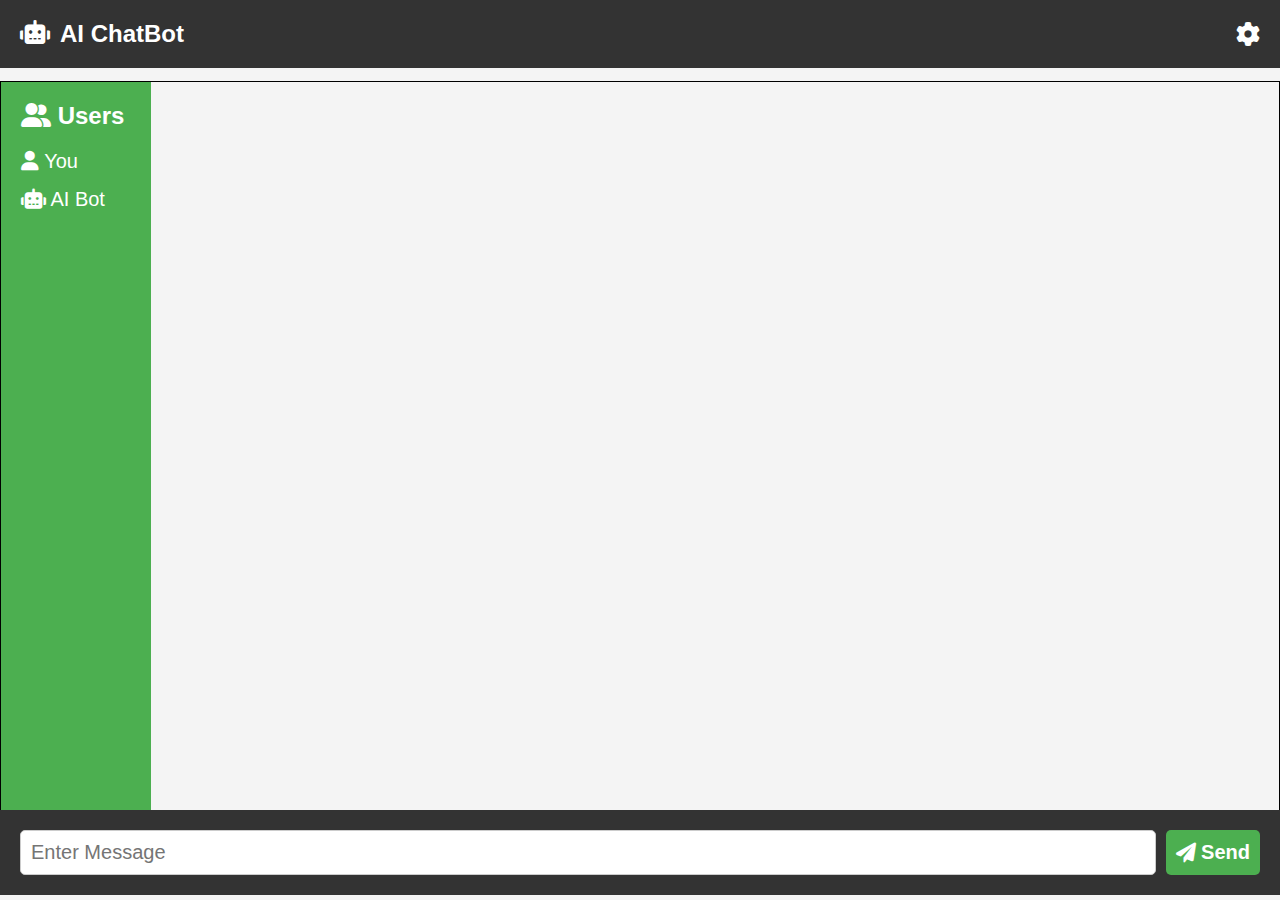
<file: Javascript Advance Projects ✓/Chat Application JS ✓/index.html>
<!DOCTYPE html>
<html lang="en">
<head>
    <meta charset="UTF-8">
    <meta name="viewport" content="width=device-width, initial-scale=1.0">
    <title>AI ChatBot</title>
    <link rel="stylesheet" href="style.css">
    <!-- Font Awesome for Icons -->
    <link rel="stylesheet" href="https://cdnjs.cloudflare.com/ajax/libs/font-awesome/6.0.0-beta3/css/all.min.css">

</head>
<body>
    <div class="chat-container">
        <header class="chat-header">
            <h1><i class="fas fa-robot"></i> AI ChatBot</h1>
            <div class="chat-settings">
                <i class="fas fa-cog"></i>
            </div>
        </header>

        <main class="chat-main">
            <div class="chat-sidebar">
                <h2><i class="fas fa-user-friends"></i> Users</h2>
                <ul id="users">
                    <li><i class="fas fa-user"></i> You</li>
                    <li><i class="fas fa-robot"></i> AI Bot</li>
                </ul>
            </div>

            <div class="chat-messages" id="chat-messages">
                <!-- Messages will be dynamically inserted here -->
            </div>
        </main>

        <div class="chat-footer">
            <form id="chat-form">
                <input
                    id="msg"
                    type="text"
                    placeholder="Enter Message"
                    required
                    autocomplete="off"
                />
                <button type="submit" class="btn"><i class="fas fa-paper-plane"></i> Send</button>
            </form>
        </div>
    </div>

    <script src="app.js"></script>
</body>
</html>
</file>
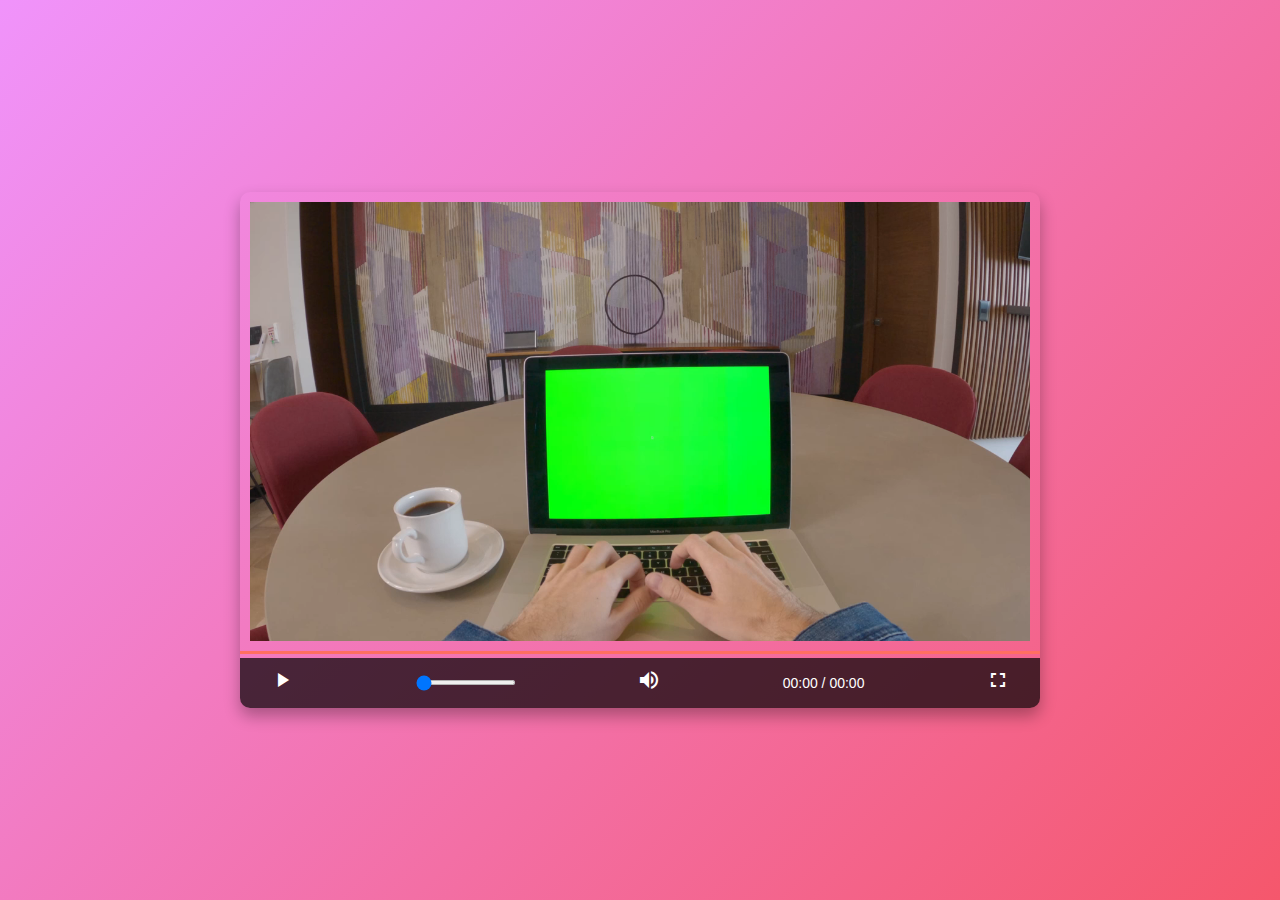
<file: Javascript Advance Projects ✓/Custom Video Player JS ✓/index.html>
<!DOCTYPE html>
<html lang="en">
<head>
    <meta charset="UTF-8">
    <meta name="viewport" content="width=device-width, initial-scale=1.0">
    <title>Custom Video Player</title>
    <link rel="stylesheet" href="style.css">
    <link href="https://fonts.googleapis.com/icon?family=Material+Icons" rel="stylesheet">
</head>
<body>

    <div class="video-container">
        <video id="video" class="video-player" src="video.mp4"></video>

        <div class="controls">
            <button id="play-pause" class="control-btn">
                <i class="material-icons">play_arrow</i>
            </button>

            <input type="range" id="seek-bar" class="seek-bar" value="0">
            
            <button id="volume-btn" class="control-btn">
                <i class="material-icons">volume_up</i>
            </button>

            <!-- <input type="range" id="volume-bar" class="volume-bar" value="50" max="100"> -->

            <span id="time-display">00:00 / 00:00</span>

            <button id="fullscreen-btn" class="control-btn">
                <i class="material-icons">fullscreen</i>
            </button>
        </div>
    </div>

    <script src="script.js"></script>
</body>
</html>
</file>
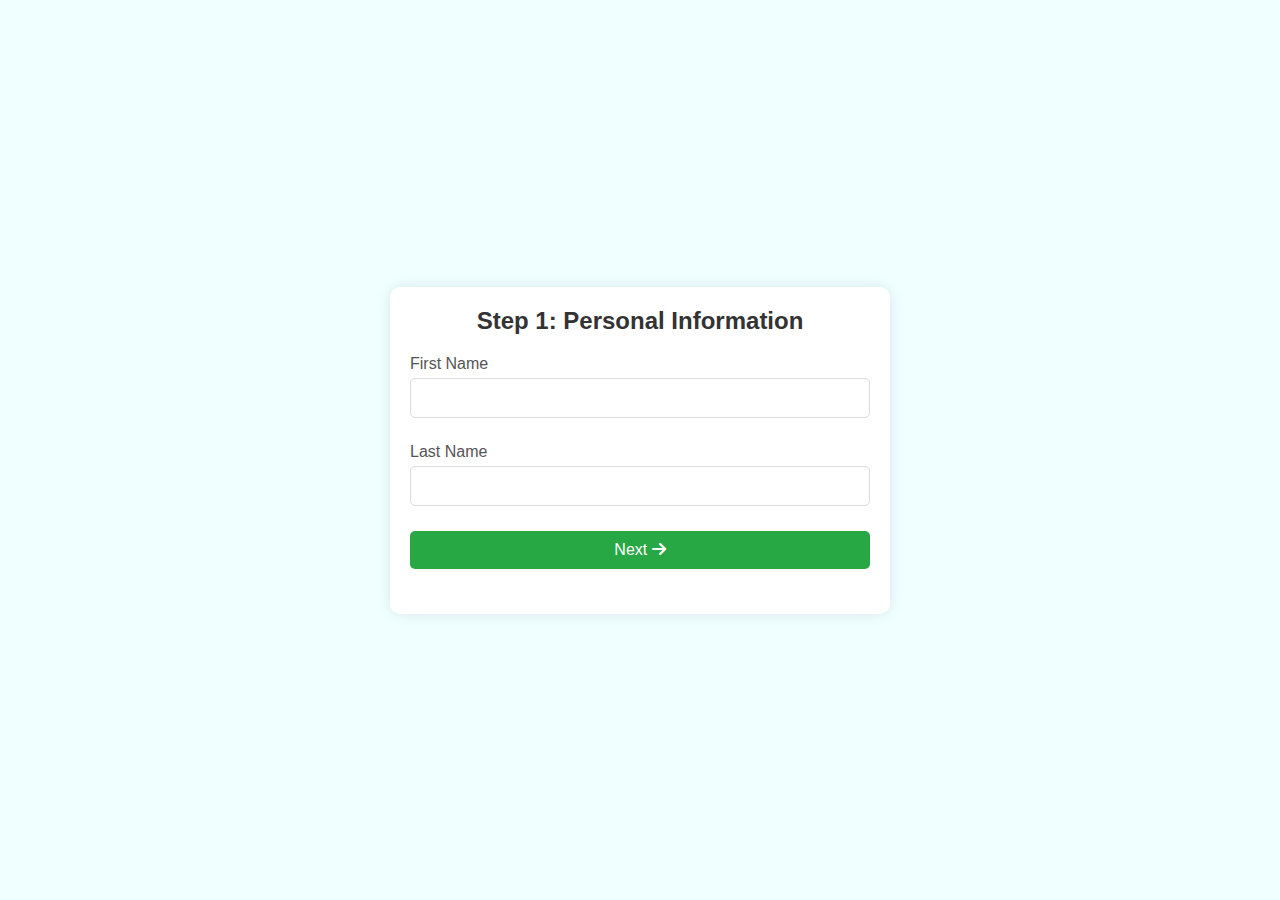
<file: Javascript Advance Projects ✓/MultiStep Form Validation ✓/index.html>
<!DOCTYPE html>
<html lang="en">
<head>
    <meta charset="UTF-8">
    <meta name="viewport" content="width=device-width, initial-scale=1.0">
    <title>Multi-Step Form with Validation</title>
    <link rel="stylesheet" href="style.css">
    <script defer src="app.js"></script>
    <!-- Font Awesome for Icons -->
    <link rel="stylesheet" href="https://cdnjs.cloudflare.com/ajax/libs/font-awesome/6.0.0-beta3/css/all.min.css">
</head>
<body>
    <div class="container">
        <form id="multiStepForm">
            <!-- Step 1 -->
            <div class="form-step active">
                <h2>Step 1: Personal Information</h2>
                <div class="form-group">
                    <label for="firstName">First Name</label>
                    <input type="text" id="firstName" required>
                    <span class="error-message">Please enter your first name</span>
                </div>
                <div class="form-group">
                    <label for="lastName">Last Name</label>
                    <input type="text" id="lastName" required>
                    <span class="error-message">Please enter your last name</span>
                </div>
                <div class="form-group">
                    <button type="button" class="next-btn">Next <i class="fas fa-arrow-right"></i></button>
                </div>
            </div>
            <!-- Step 2 -->
            <div class="form-step">
                <h2>Step 2: Contact Information</h2>
                <div class="form-group">
                    <label for="email">Email</label>
                    <input type="email" id="email" required>
                    <span class="error-message">Please enter a valid email address</span>
                </div>
                <div class="form-group">
                    <label for="phone">Phone Number</label>
                    <input type="tel" id="phone" required>
                    <span class="error-message">Please enter a valid phone number</span>
                </div>
                <div class="form-group">
                    <button type="button" class="prev-btn"><i class="fas fa-arrow-left"></i> Previous</button>
                    <button type="button" class="next-btn">Next <i class="fas fa-arrow-right"></i></button>
                </div>
            </div>
            <!-- Step 3 -->
            <div class="form-step">
                <h2>Step 3: Account Details</h2>
                <div class="form-group">
                    <label for="username">Username</label>
                    <input type="text" id="username" required>
                    <span class="error-message">Please enter a username</span>
                </div>
                <div class="form-group">
                    <label for="password">Password</label>
                    <input type="password" id="password" required>
                    <span class="error-message">Please enter a password</span>
                </div>
                <div class="form-group">
                    <button type="button" class="prev-btn"><i class="fas fa-arrow-left"></i> Previous</button>
                    <button type="submit" class="submit-btn">Submit</button>
                </div>
            </div>
        </form>
    </div>
</body>
</html>
</file>
<file: Javascript Advance Projects ✓/Chat Application JS ✓/style.css>
* {
    margin: 0;
    padding: 0;
    box-sizing: border-box;
    font-family: 'Arial', sans-serif;
}

body {
    background-color: #f4f4f4;
    color: #333;
    height: 100vh;
}

.chat-container {
    width:100%;
    display: flex;
    flex-direction: column;
    height: 100%;
}

.chat-header {
    background-color: #333;
    color: #fff;
    padding: 20px;
    display: flex;
    justify-content: space-between;
    align-items: center;
    position: fixed;
    top: 0;
    width: 100%;
}

.chat-header h1 {
    font-size: 24px;
    display: flex;
    gap: 10px;
    margin: 0;
}

.chat-header .chat-settings i {
    font-size: 24px;
    cursor: pointer;
}

/* Chat Main Section */
.chat-main {
   display: flex;
   flex: 1;
   border: 1px solid black;
   position: relative;
   top: 9%;
   z-index: -1;
   padding-bottom: 60px;
}

/* Sidebar */
.chat-sidebar {
    background-color: #4CAF50;
    color: #fff;
    width: 150px;
    height: auto;
    padding: 20px;
}

.chat-sidebar h2 {
    font-size: 1.5rem;
    margin-bottom: 20px;
}

.chat-sidebar ul {
    list-style: none;
}

.chat-sidebar ul li {
    margin-bottom: 15px;
    font-size: 20px;
}

/* Chat Messages */
.chat-messages {
    flex: 1;
    padding: 20px;
    overflow-y: scroll;
    scroll-behavior: smooth;
    background-color: #f4f4f4;
}

.chat-messages .message {
    margin-bottom: 20px;
    padding: 10px;
    background-color: #fff;
    border-radius: 10px;
    box-shadow: 0 2px 5px rgba(0, 0, 0, 0.2);
}

.chat-messages .message .meta {
    font-size: 15px;
    color: #777;
    font-weight: 600;
    margin-bottom: 10px;
}

/* Chat Footer */
.chat-footer {
    padding: 20px;
    background-color: #333;
    display: flex;
    align-items: center;
    margin-bottom: 5px;
}

.chat-footer form {
    display: flex;
    gap: 10px;
    flex: 1;
}

.chat-footer input[type="text"] {
    flex: 1;
    padding: 10px;
    border-radius: 5px ;
    border: 1px solid #ccc;
    outline: none;
    font-size: 20px;
}

.chat-footer .btn {
    background-color: #4CAF50;
    color: #fff;
    padding: 10px;
    border: none;
    cursor: pointer;
    border-radius: 5px;
    display: flex;
    font-weight: 600;
    align-items: center;
    font-size: 20px;
}

.chat-footer .btn i {
    margin-right: 5px;
}

/* Responsive Design */
@media (max-width: 768px) {
    .chat-container {
        flex-direction: column;
    }

    .chat-main {
        flex-direction: column;
    }

    .chat-sidebar {
        width: 100%;
    }

    .chat-messages {
        flex: 1;
    }
}
</file>
<file: Javascript Advance Projects ✓/Custom Video Player JS ✓/style.css>
* {
    margin: 0;
    padding: 0;
    box-sizing: border-box;
}

body {
    font-family: 'Arial', sans-serif;
    background: linear-gradient(135deg, #f093fb, #f5576c);
    display: flex;
    justify-content: center;
    align-items: center;
    height: 100vh;
}

.video-container {
    position: relative;
    max-width: 800px;
    width: 100%;
    box-shadow: 0 8px 16px rgba(0, 0, 0, 0.3);
    border-radius: 10px;
    overflow: hidden;
}

.video-player {
    width: 100%;
    height: auto;
    padding: 10px;
    border-bottom: 3px solid #ff6f61;
}

.controls {
    display: flex;
    align-items: center;
    background-color: rgba(0, 0, 0, 0.7);
    padding: 10px 20px;
    justify-content: space-between;
    color: #fff;
}

.control-btn {
    background: none;
    border: none;
    color: #fff;
    cursor: pointer;
    font-size: 24px;
    padding: 0 10px;
}

.seek-bar, .volume-bar {
    width: 100px;
    height: 5px;
    background-color: #ff6f61;
    cursor: pointer;
}

#volume-bar {
    width: 80px;
}

#time-display {
    font-size: 14px;
}

@media (max-width: 600px) {
    .video-container {
        max-width: 100%;
    }

    .controls {
        flex-direction: column;
    }

    .seek-bar, .volume-bar {
        width: 80px;
    }

    #volume-bar {
        margin-top: 10px;
    }

    #time-display {
        margin-top: 10px;
    }
}
</file>
<file: Javascript Advance Projects ✓/MultiStep Form Validation ✓/style.css>
* {
    margin: 0;
    padding: 0;
    box-sizing: border-box;
    font-family:  sans-serif;
}

body {
    background-color:azure;
    display: flex;
    justify-content: center;
    align-items: center;
    height: 100vh;
}

.container {
    width: 500px;
    max-width: 100%;
    background-color: #ffffff;
    border-radius: 10px;
    box-shadow: 0px 0px 15px rgba(0, 0, 0, 0.1);
    padding: 20px;
    margin: 30px ;
}

h2 {
    text-align: center;
    color: #333;
    margin-bottom: 20px;
}

.form-group {
    margin-bottom: 25px;
    position: relative;
}

label {
    display: block;
    margin-bottom: 5px;
    color: #555;
}

input {
    width: 100%;
    padding: 10px;
    border: 1px solid #ddd;
    border-radius: 5px;
    font-size: 16px;
}

input:focus {
    border-color: #007bff;
    outline: none;
}

.error-message {
    color: #dc3545;
    font-size: 14px;
    position: absolute;
    bottom: -20px;
    left: 0;
    display: none;
}

button {
    width: 100%;
    padding: 10px;
    border: none;
    border-radius: 5px;
    font-size: 16px;
    cursor: pointer;
    transition: background-color 0.3s;
}

.next-btn {
    background-color: #28a745;
    color: white;
}

.prev-btn {
    background-color: #ffc107;
    color: white;
    margin-bottom: 10px;
}

.submit-btn {
    background-color: #007bff;
    color: white;
}

button:hover {
    opacity: 0.9;
}

.form-step {
    display: none;
}

.form-step.active {
    display: block;
}

@media (max-width: 600px) {
    .container {
        padding: 15px;
    }

    h2 {
        font-size: 20px;
    }

    button {
        font-size: 14px;
        padding: 8px;
    }
}
</file>
